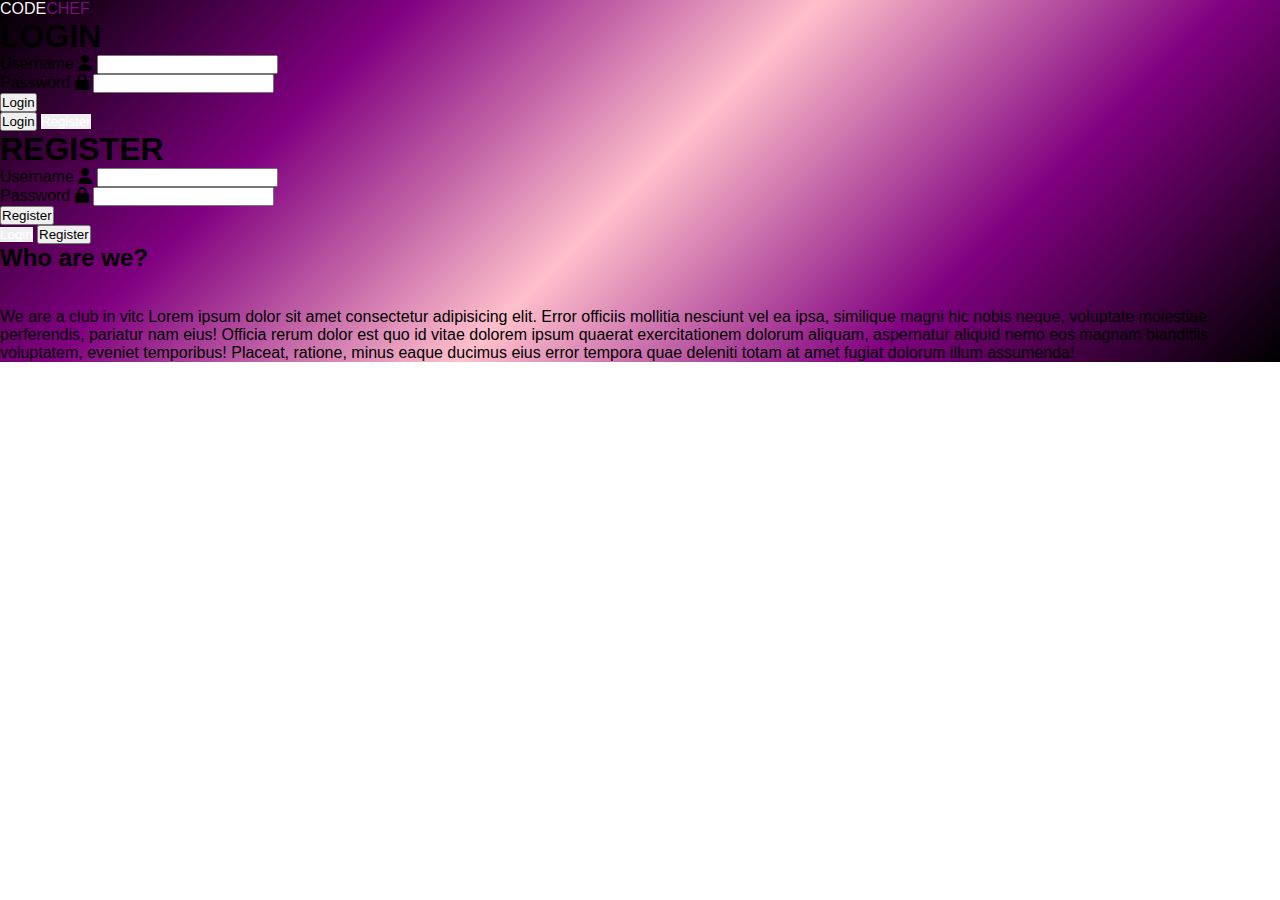
<file: index.html>
<!DOCTYPE html>
<html lang="en">

<head>
    <meta charset="UTF-8">
    <meta name="viewport" content="width=device-width, initial-scale=1.0">
    <link rel="stylesheet" href="https://cdnjs.cloudflare.com/ajax/libs/font-awesome/6.4.2/css/all.min.css">
    <link rel="stylesheet" href="style.css">
    <link href="https://cdn.jsdelivr.net/npm/bootstrap@5.3.2/dist/css/bootstrap.min.css" rel="stylesheet"
        integrity="sha384-T3c6CoIi6uLrA9TneNEoa7RxnatzjcDSCmG1MXxSR1GAsXEV/Dwwykc2MPK8M2HN" crossorigin="anonymous">

    <title>CODECHEF</title>
</head>

<body>
    <div class="main  d-flex align-items-center justify-content-center scroll-bar">
        <div class="row">
            <div class="col-xs-12">
                <div class="container">

                    <div class="heading">
                        <p>
                            <span style="color: lavenderblush">CODE</span><span style="color: #751075;">CHEF</span>
                        </p>
                    </div>
                    <div class="wrapper ">

                        <div class="form_box left-section " >
                            <div class="innerbox col-xs-6" id="form_box">
                                <div class="front col-xs-6">
                                    <h1>LOGIN</h1>
                                    <form>

                                        <div class="input_box">
                                            <label for="">Username</label>
                                            <i class="fa-solid fa-user"></i>
                                            <input type="text" required>

                                        </div>

                                        <div class="input_box">
                                            <label for="">Password</label>
                                            <i class="fa-solid fa-lock"></i>
                                            <input type="password" required>

                                        </div>

                                    </form>
                                    <button class="btns" type="submit">Login</button>
                                    <div class="buttons">
                                        
                                        <button class="btn" type="submit" id="disable" >Login</button>
                                        <button class="btn" type="button" onclick="openRegister()" style="color: white; border: none;"  >Register</button>

                                    </div>
                                </div>

                                <div class="back">

                                    <h1>REGISTER</h1>
                                    <form>

                                        <div class="input_box">
                                            <label for="">Username</label>
                                            <i class="fa-solid fa-user"></i>
                                            <input type="text" required>

                                        </div>


                                        <div class="input_box">
                                            <label for="">Password</label>
                                            <i class="fa-solid fa-lock"></i>
                                            <input type="password" required>

                                        </div>

                                    </form>
                                    <button class="btns" type="submit">Register</button>
                                    <div class="buttons col-xs-6">
                                        <button class="btn" type="submit" onclick="openLogin()" style="color: white; border: none;" >Login</button>
                                        <button class="btn" type="button" id="disable" >Register</button>

                                    </div>


                                </div>
                            </div>

                        </div>
                        <div class="col-xs-6 right-section" id="info">
                            <h2>Who are we?</h2><br><br>
                            <p class="text-wrap">We are a club in vitc Lorem ipsum dolor sit amet consectetur adipisicing elit. Error officiis
                                mollitia
                                nesciunt vel ea ipsa, similique magni hic nobis neque, voluptate molestiae perferendis, pariatur nam
                                eius! Officia rerum dolor est quo id vitae dolorem ipsum quaerat exercitationem dolorum aliquam,
                                aspernatur aliquid nemo eos magnam blanditiis voluptatem, eveniet temporibus! Placeat, ratione,
                                minus
                                eaque ducimus eius error tempora quae deleniti totam at amet fugiat dolorum illum assumenda!
                            </p>
            
                        </div>
                    </div>
                </div>

            </div>
            
            <script>
                var form_box = document.getElementById("form_box")
                function openRegister() {
                    form_box.style.transform = "rotateY(-180deg)";

                }
                function openLogin() {
                    form_box.style.transform = "rotateY(0deg)";
                }
            </script>

        </div>

    </div>

</body>

</html>
</file>
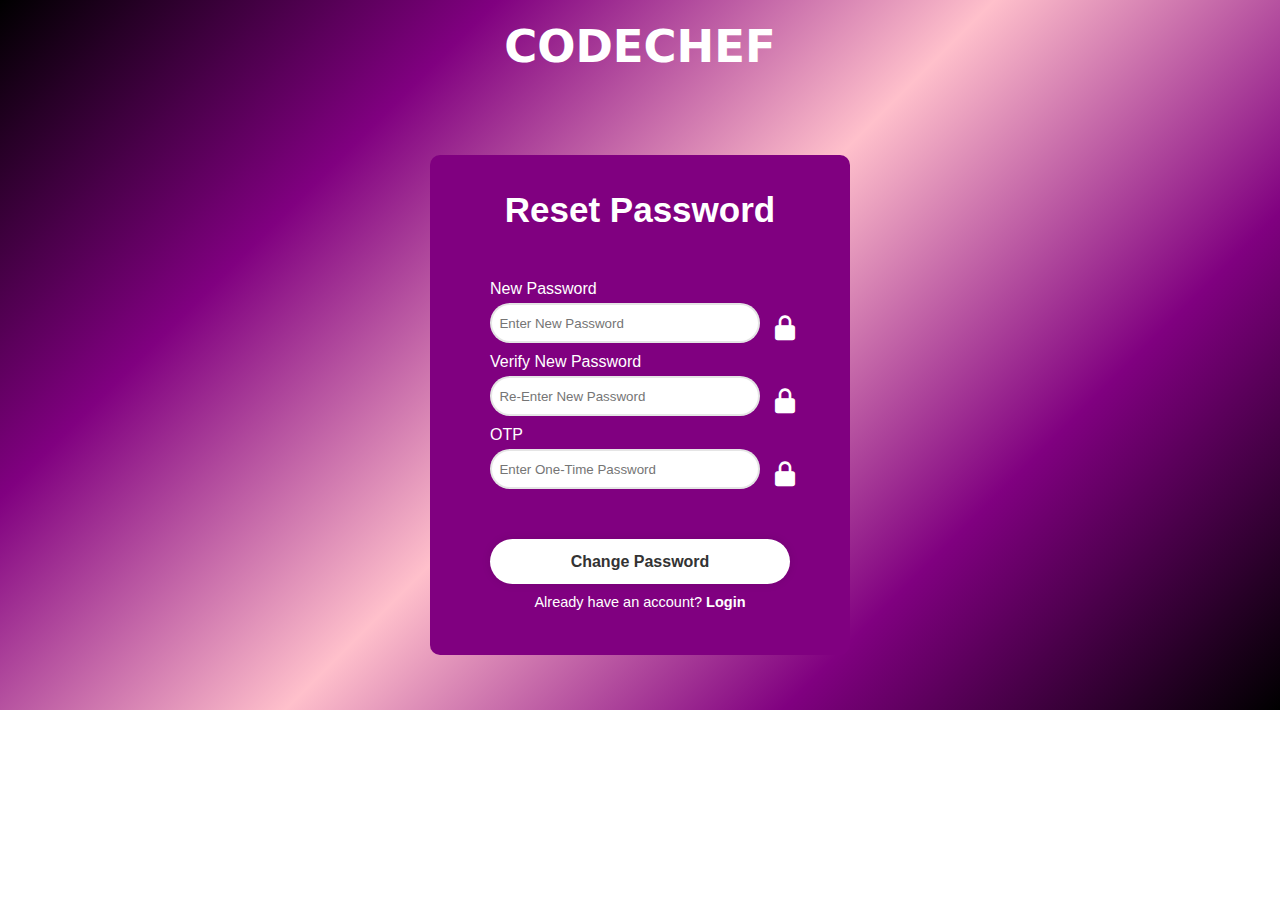
<file: forgot.html>
<!DOCTYPE html>
<html lang="en">
<head>
    <meta charset="UTF-8">
    <meta name="viewport" content="width=device-width, initial-scale=1.0">
    <title>Reset Password</title>
    <link rel="shortcut icon" href="./icon.jpg" type="image/x-icon">
    <link href='https://unpkg.com/boxicons@2.1.4/css/boxicons.min.css' rel='stylesheet'>
    <link rel="stylesheet" href="./style3.css">
</head>
<body>
    <div class="main">
        <div class="title">
            <p>CODECHEF</p>
        </div>
        <div class="below-title">
            <div class="login-page">
                <div class="form">
                    <h1>Reset Password</h1>
                    <p id="reg">New Password</p>
                    <div class="input-box">
                        <input type="text" placeholder="  Enter New Password" required>
                        <i class='bx bxs-lock-alt' ></i>
                    </div>
                    <p id="reg">Verify New Password</p>
                    <div class="input-box">
                        <input type="text" placeholder="  Re-Enter New Password" required>
                        <i class='bx bxs-lock-alt' ></i>
                    </div>
                    <p id="reg">OTP</p>
                    <div class="input-box">
                        <input type="text" placeholder="  Enter One-Time Password" required>
                        <i class='bx bxs-lock-alt' ></i>
                    </div>
                    <button type="submit" class="btn">Change Password</button>
                    <div class="register-link">
                        <p>Already have an account? <a href="./login.html">Login</a></p>
                    </div>
                </div>
            </div>
        </div>
    </div>
</body>
</html>
</file>
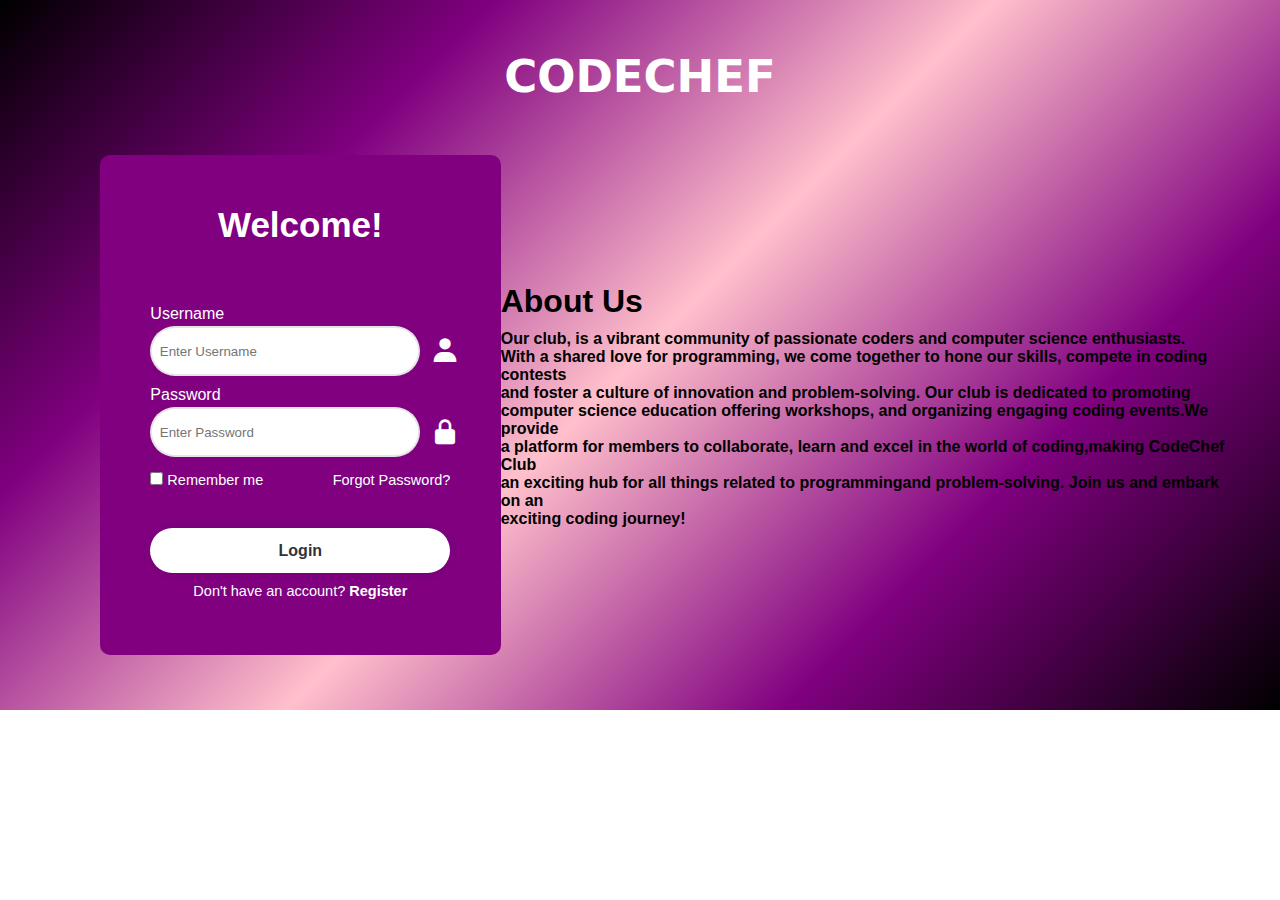
<file: login.html>
<!DOCTYPE html>
<html lang="en">
<head>
    <meta charset="UTF-8">
    <meta name="viewport" content="width=device-width, initial-scale=1.0">
    <title>CodeChef-VITC</title>
    <link rel="stylesheet" href="./style.css">
    <link rel="shortcut icon" href="./icon.jpg" type="image/x-icon">
    <link href='https://unpkg.com/boxicons@2.1.4/css/boxicons.min.css' rel='stylesheet'>
</head>
<body>
    <div class="main">
        <div class="title">
            <p>CODECHEF</p>
        </div>
        <div class="below-title">
            <div class="login-page">
                <div class="form">
                    <h1>Welcome!</h1>
                    <p id="user">Username</p>
                    <div class="input-box">
                        <input type="text" placeholder="  Enter Username" required>
                        <i class='bx bxs-user'></i>
                    </div>
                    <p id="pass">Password</p>
                    <div class="input-box">
                        <input type="Password" placeholder="  Enter Password" required>
                        <i class='bx bxs-lock-alt' ></i>
                    </div>
                    <div class="remember-forgot">
                        <label><input type="checkbox"> Remember me</label>
                        <a href="./forgot.html">Forgot Password?</a>
                    </div>
                    <button type="submit" class="btn">Login</button>
                    <div class="register-link">
                        <p>Don't have an account? <a href="./register.html">Register</a></p>
                    </div>
                </div>
            </div>
            <div class="about-us">
                <div class="text">
                    <h1>About Us</h1>
                </div>
                <div class="description">
                <p> Our club, is a vibrant community of passionate coders and computer science enthusiasts.</p>
                <p> With a shared love for programming, we come together to hone our skills, compete in coding contests</p>
                <p> and foster a culture of innovation and problem-solving. Our club is dedicated to promoting</p>
                <p> computer science education offering workshops, and organizing engaging coding events.We provide</p>
                <p> a platform for members to collaborate, learn and excel in the world of coding,making CodeChef Club</p>
                <p> an exciting hub for all things related to programmingand problem-solving. Join us and embark on an</p>
                <p>exciting coding journey!</p>
            </div>
                
            </div>
        </div>
    </div>
</body>
</html>
</file>
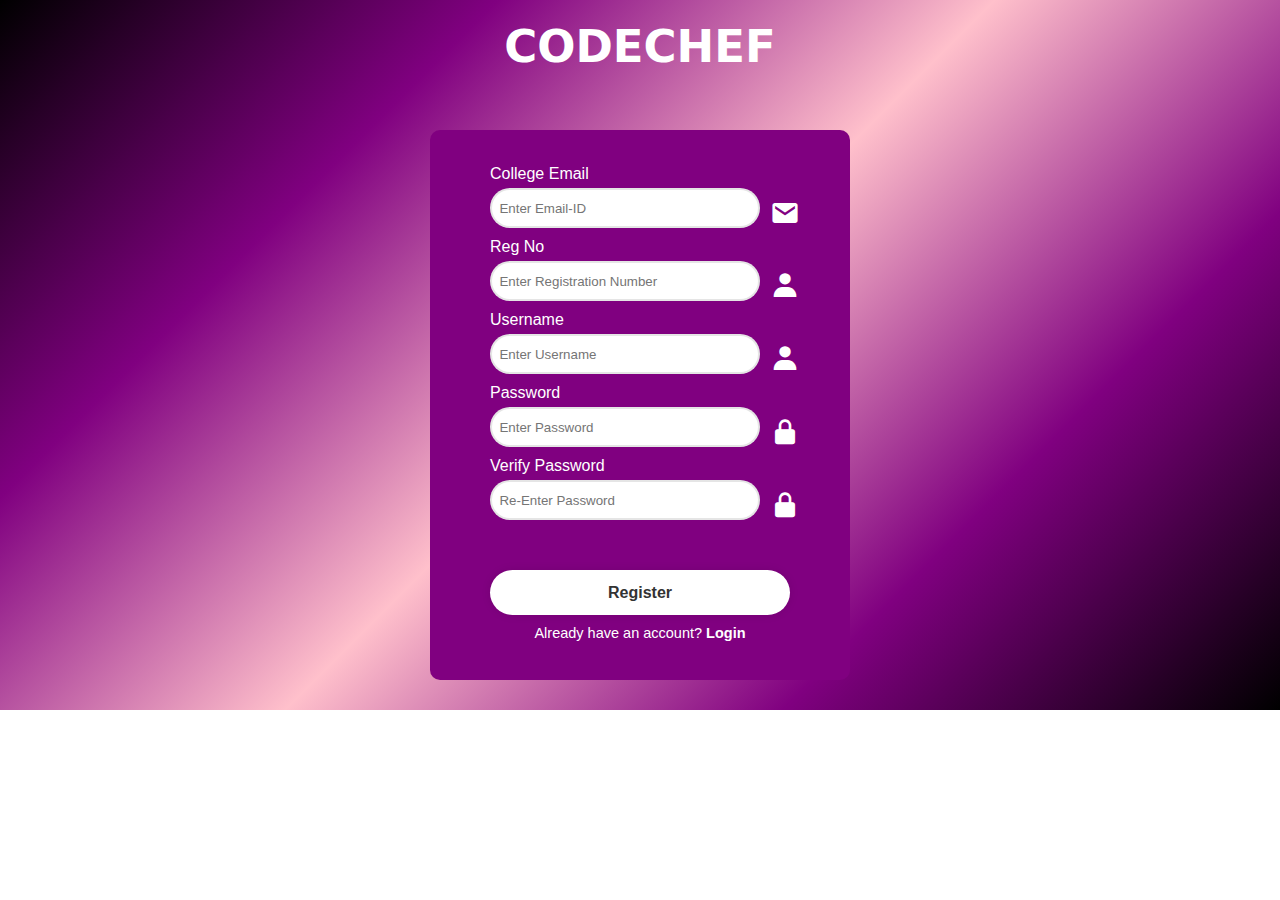
<file: register.html>
<!DOCTYPE html>
<html lang="en">
<head>
    <meta charset="UTF-8">
    <meta name="viewport" content="width=device-width, initial-scale=1.0">
    <title>CodeChef-Register</title>
    <link rel="stylesheet" href="./style2.css">
    <link rel="shortcut icon" href="./icon.jpg" type="image/x-icon">
    <link href='https://unpkg.com/boxicons@2.1.4/css/boxicons.min.css' rel='stylesheet'>
</head>
<body>
    <div class="main">
        <div class="title">
            <p>CODECHEF</p>
        </div>
        <div class="below-title">
            <div class="login-page">
                <div class="form">
                    <p id="reg">College Email</p>
                    <div class="input-box">
                        <input type="text" placeholder="  Enter Email-ID" required>
                        <i class='bx bxs-envelope'></i>
                    </div>
                    <p id="reg">Reg No</p>
                    <div class="input-box">
                        <input type="text" placeholder="  Enter Registration Number" required>
                        <i class='bx bxs-user'></i>
                    </div>
                    <p id="user">Username</p>
                    <div class="input-box">
                        <input type="text" placeholder="  Enter Username" required>
                        <i class='bx bxs-user'></i>
                    </div>
                    <p id="pass">Password</p>
                    <div class="input-box">
                        <input type="Password" placeholder="  Enter Password" required>
                        <i class='bx bxs-lock-alt' ></i>
                    </div>
                    <p id="verify">Verify Password</p>
                    <div class="input-box">
                        <input type="Password" placeholder="  Re-Enter Password" required>
                        <i class='bx bxs-lock-alt' ></i>
                    </div>
                    <button type="submit" class="btn">Register</button>
                    <div class="register-link">
                        <p>Already have an account? <a href="./login.html">Login</a></p>
                    </div>
                </div>
            </div>
        </div>
    </div>
</body>
</html>
</file>
<file: style.css>
*{
    margin: 0px;
    padding: 0px;
    box-sizing: border-box;
    font-family: Arial, Helvetica, sans-serif;
}

.main{
    background-image: linear-gradient(135deg,black,purple,pink,purple,black);
}

.title{
    height: 100px;
    width: 100%;
    justify-content: center;
    text-align: center;
    display: block;
}

.title p{
    font-family: system-ui, -apple-system, BlinkMacSystemFont, 'Segoe UI', Roboto, Oxygen, Ubuntu, Cantarell, 'Open Sans', 'Helvetica Neue', sans-serif;
    font-weight: 650;
    padding-top: 50px;
    color: white;
    font-size: 45px;
}

.below-title{
    height: 610px;
    width: 100%;
    display: flex;
    justify-content: space-between;
    align-items: center;
}

.login-page{
    margin-left: 100px;
    height: 500px;
    width: 420px;
    background:purple;
    color: #ffff;
    border-radius: 10px;    
    display: flex;
    align-items: center;
    justify-content: center;
}

.form{
    height: 400px;
    width: 300px;
}
.login-page h1{
    font-size: 35px;
    text-align: center;
    padding-bottom: 60px;
    font-weight: 400px;
}

.login-page .input-box{
    display: flex;
    width: 310px;
    height: 50px;
    margin-top: 3px;
    border-radius: 40px;
    margin-bottom: 10px;
}


.input-box input{
    width: 100%;
    height: 100%;
    border: 2px solid rgba(0,0,0,.1);
    border-radius: 40px;
}

.input-box .input::placeholder{
    color: #ffff;
}

.input-box i{
    margin-left: 10px;
    margin-top: 10px;
    right: 50px;
    top: 50%;
    font-size: 30px;
}

i:hover{
    scale: 1.2;
}

.login-page .remember-forgot{
    display: flex;
    justify-content: space-between;
    font-size: 14.5px;
    margin-top: 15px;
}

.remember-forgot label input{
    text-decoration: none;
}


.remember-forgot a{
    color:#ffff;
    text-decoration: none;
}

.remember-forgot a:hover{
    text-decoration: underline;
}

.login-page .btn{
    margin-top: 40px;
    margin-bottom: 10px;
    width: 100%;
    height: 45px;
    background-color: #ffff;
    border: none;
    outline: none;
    border-radius: 40px;
    box-shadow: 0 0 10px rgba(0,0,0,.1);
    cursor: pointer;
    font-size: 16px;
    color: #333;
    font-weight: 600;
}

.btn:hover{
    background-color: violet;
}

.login-page .register-link{
    font-size: 14.5px;
    text-align: center;
    margin-top: 20px 0 15px;
}

.register-link p a{
    color: #ffff;
    text-decoration: none;
    font-weight: 600;
}

.register-link p a:hover{
    text-decoration: underline;
}

.about-us{
    justify-content: center;
    align-items: center;
    display: block;
}

.text{
    margin-bottom: 10px;
}

.description{
    margin-right: 40px;
}


.description p{
    font-size: medium;
    color: black;
    font-weight: 700;
}
</file>
<file: style3.css>
*{
    margin: 0px;
    padding: 0px;
    box-sizing: border-box;
    font-family: Arial, Helvetica, sans-serif;
}

.main{
    background-image: linear-gradient(135deg,black,purple,pink,purple,black);
}

.title{
    height: 100px;
    width: 100%;
    justify-content: center;
    text-align: center;
    display: block;
}

.title p{
    font-family: system-ui, -apple-system, BlinkMacSystemFont, 'Segoe UI', Roboto, Oxygen, Ubuntu, Cantarell, 'Open Sans', 'Helvetica Neue', sans-serif;
    font-weight: 650;
    padding-top: 20px;
    color: white;
    font-size: 45px;
}

.below-title{
    height: 610px;
    width: 100%;
    display: flex;
    justify-content: center;
    align-items: center;
}

.login-page{
    height: 500px;
    width: 420px;
    background:purple;
    color: #ffff;
    border-radius: 10px;    
    display: flex;
    align-items: center;
    justify-content: center;
}

.form{
    padding-top: 10px;
    height: 500px;
    width: 300px;
}
.login-page h1{
    font-size: 35px;
    text-align: center;
    padding-top: 25px;
    padding-bottom: 50px;
    font-weight: 400px;
}

.login-page .input-box{
    display: flex;
    width: 310px;
    height: 40px;
    margin-top: 5px;
    border-radius: 40px;
    margin-bottom: 10px;
}


.input-box input{
    width: 100%;
    height: 100%;
    border: 2px solid rgba(0,0,0,.1);
    border-radius: 40px;
}

.input-box .input::placeholder{
    color: #ffff;
}

.input-box i{
    margin-left: 10px;
    margin-top: 10px;
    right: 50px;
    top: 50%;
    font-size: 30px;
}

i:hover{
    scale: 1.2;
}

.login-page .remember-forgot{
    display: flex;
    justify-content: space-between;
    font-size: 14.5px;
    margin-top: 15px;
}

.remember-forgot label input{
    text-decoration: none;
}


.remember-forgot a{
    color:#ffff;
    text-decoration: none;
}

.remember-forgot a:hover{
    text-decoration: underline;
}

.login-page .btn{
    margin-top: 40px;
    margin-bottom: 10px;
    width: 100%;
    height: 45px;
    background-color: #ffff;
    border: none;
    outline: none;
    border-radius: 40px;
    box-shadow: 0 0 10px rgba(0,0,0,.1);
    cursor: pointer;
    font-size: 16px;
    color: #333;
    font-weight: 600;
}

.btn:hover{
    background-color: violet;
}

.login-page .register-link{
    font-size: 14.5px;
    text-align: center;
    margin-top: 20px 0 15px;
}

.register-link p a{
    color: #ffff;
    text-decoration: none;
    font-weight: 600;
}

.register-link p a:hover{
    text-decoration: underline;
}
</file>
<file: style2.css>
*{
    margin: 0px;
    padding: 0px;
    box-sizing: border-box;
    font-family: Arial, Helvetica, sans-serif;
}

.main{
    background-image: linear-gradient(135deg,black,purple,pink,purple,black);
}

.title{
    height: 100px;
    width: 100%;
    justify-content: center;
    text-align: center;
    display: block;
}

.title p{
    font-family: system-ui, -apple-system, BlinkMacSystemFont, 'Segoe UI', Roboto, Oxygen, Ubuntu, Cantarell, 'Open Sans', 'Helvetica Neue', sans-serif;
    font-weight: 650;
    padding-top: 20px;
    color: white;
    font-size: 45px;
}

.below-title{
    height: 610px;
    width: 100%;
    display: flex;
    justify-content: center;
    align-items: center;
}

.login-page{
    height: 550px;
    width: 420px;
    background:purple;
    color: #ffff;
    border-radius: 10px;    
    display: flex;
    align-items: center;
    justify-content: center;
}

.form{
    padding-top: 10px;
    height: 500px;
    width: 300px;
}
.login-page h1{
    font-size: 35px;
    text-align: center;
    padding-bottom: 40px;
    font-weight: 400px;
}

.login-page .input-box{
    display: flex;
    width: 310px;
    height: 40px;
    margin-top: 5px;
    border-radius: 40px;
    margin-bottom: 10px;
}


.input-box input{
    width: 100%;
    height: 100%;
    border: 2px solid rgba(0,0,0,.1);
    border-radius: 40px;
}

.input-box .input::placeholder{
    color: #ffff;
}

.input-box i{
    margin-left: 10px;
    margin-top: 10px;
    right: 50px;
    top: 50%;
    font-size: 30px;
}

i:hover{
    scale: 1.2;
}

.login-page .remember-forgot{
    display: flex;
    justify-content: space-between;
    font-size: 14.5px;
    margin-top: 15px;
}

.remember-forgot label input{
    text-decoration: none;
}


.remember-forgot a{
    color:#ffff;
    text-decoration: none;
}

.remember-forgot a:hover{
    text-decoration: underline;
}

.login-page .btn{
    margin-top: 40px;
    margin-bottom: 10px;
    width: 100%;
    height: 45px;
    background-color: #ffff;
    border: none;
    outline: none;
    border-radius: 40px;
    box-shadow: 0 0 10px rgba(0,0,0,.1);
    cursor: pointer;
    font-size: 16px;
    color: #333;
    font-weight: 600;
}

.btn:hover{
    background-color: violet;
}

.login-page .register-link{
    font-size: 14.5px;
    text-align: center;
    margin-top: 20px 0 15px;
}

.register-link p a{
    color: #ffff;
    text-decoration: none;
    font-weight: 600;
}

.register-link p a:hover{
    text-decoration: underline;
}
</file>
